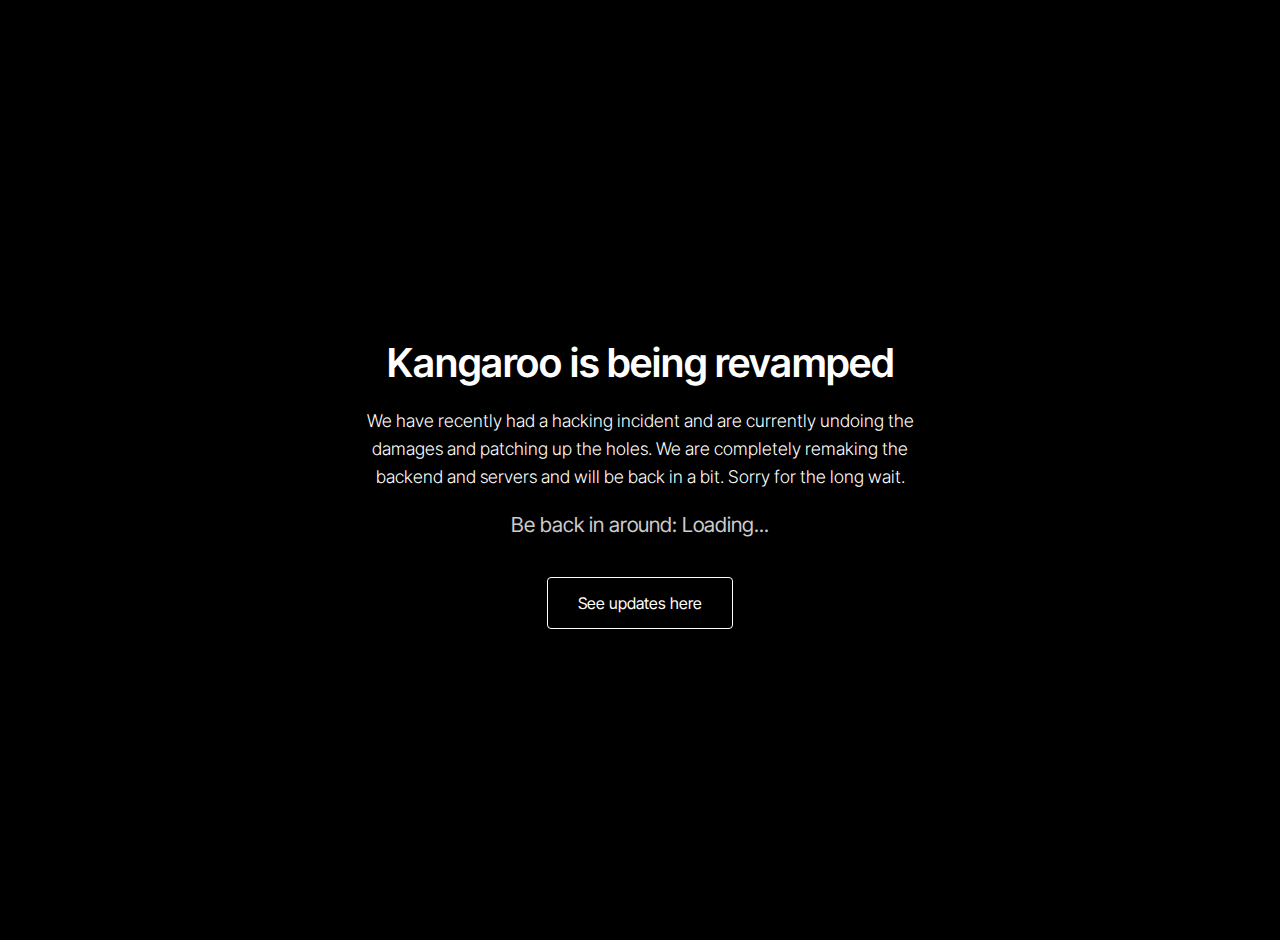
<file: index.html>
<!DOCTYPE html>
<html lang="en">
<head>
    <meta charset="UTF-8">
    <meta name="viewport" content="width=device-width, initial-scale=1.0">
    <title>Kangaroo</title>
    
    <link rel="preconnect" href="https://fonts.googleapis.com">
    <link rel="preconnect" href="https://fonts.gstatic.com" crossorigin>
    <link href="https://fonts.googleapis.com/css2?family=Inter+Tight:wght@300;400;600&display=swap" rel="stylesheet">

    <style>
        body {
            background-color: #000000;
            color: #ffffff;
            font-family: 'Inter Tight', sans-serif;
            display: flex;
            flex-direction: column;
            align-items: center;
            justify-content: center;
            height: 100vh;
            margin: 0;
            padding: 20px;
            text-align: center;
        }

        .container {
            max-width: 600px;
        }

        h1 {
            font-size: 2.5rem;
            margin-bottom: 20px;
            font-weight: 600;
        }

        p {
            font-size: 1.1rem;
            line-height: 1.6;
            margin-bottom: 20px;
            font-weight: 300;
        }

        .countdown {
            font-size: 1.3rem;
            font-weight: 400;
            margin-bottom: 40px;
            color: #cccccc;
        }

        .btn {
            display: inline-block;
            border: 1px solid #ffffff;
            color: #ffffff;
            padding: 15px 30px;
            text-decoration: none;
            font-weight: 400;
            transition: all 0.3s ease;
            border-radius: 4px;
        }

        .btn:hover {
            background-color: #ffffff;
            color: #000000;
        }
    </style>
</head>
<body>

    <div class="container">
        <h1>Kangaroo is being revamped</h1>
        
        <p>
            We have recently had a hacking incident and are currently undoing the damages and patching up the holes. We are completely remaking the backend and servers and will be back in a bit. Sorry for the long wait.
        </p>

        <div id="countdown" class="countdown">Be back in around: Loading...</div>

        <a href="https://guahh.net/#blog" class="btn">See updates here</a>
    </div>

    <script>
        // Target: Feb 4, 2026 6:30 PM AEST (GMT+1000)
        const countDownDate = new Date("Mar 24, 2026 18:30:00 GMT+1000").getTime();

        const x = setInterval(function() {
            const now = new Date().getTime();
            const distance = countDownDate - now;

            // Calculate hours (rounded up)
            const hours = Math.ceil(distance / (1000 * 60 * 60));

            const countdownElement = document.getElementById("countdown");
            
            if (distance < 0) {
                clearInterval(x);
                countdownElement.innerHTML = "Be back very soon! Refresh your page.";
            } else {
                // Updated text string here
                countdownElement.innerHTML = "Be back in around: " + hours + " Hours";
            }
        }, 1000);
        
        // Immediate run to prevent 1-second delay on load
        (function() {
             const now = new Date().getTime();
             const distance = countDownDate - now;
             const hours = Math.ceil(distance / (1000 * 60 * 60));
             if (distance > 0) {
                document.getElementById("countdown").innerHTML = "Be back in around: " + hours + " Hours";
             }
        })();
    </script>

</body>
</html>
</file>
